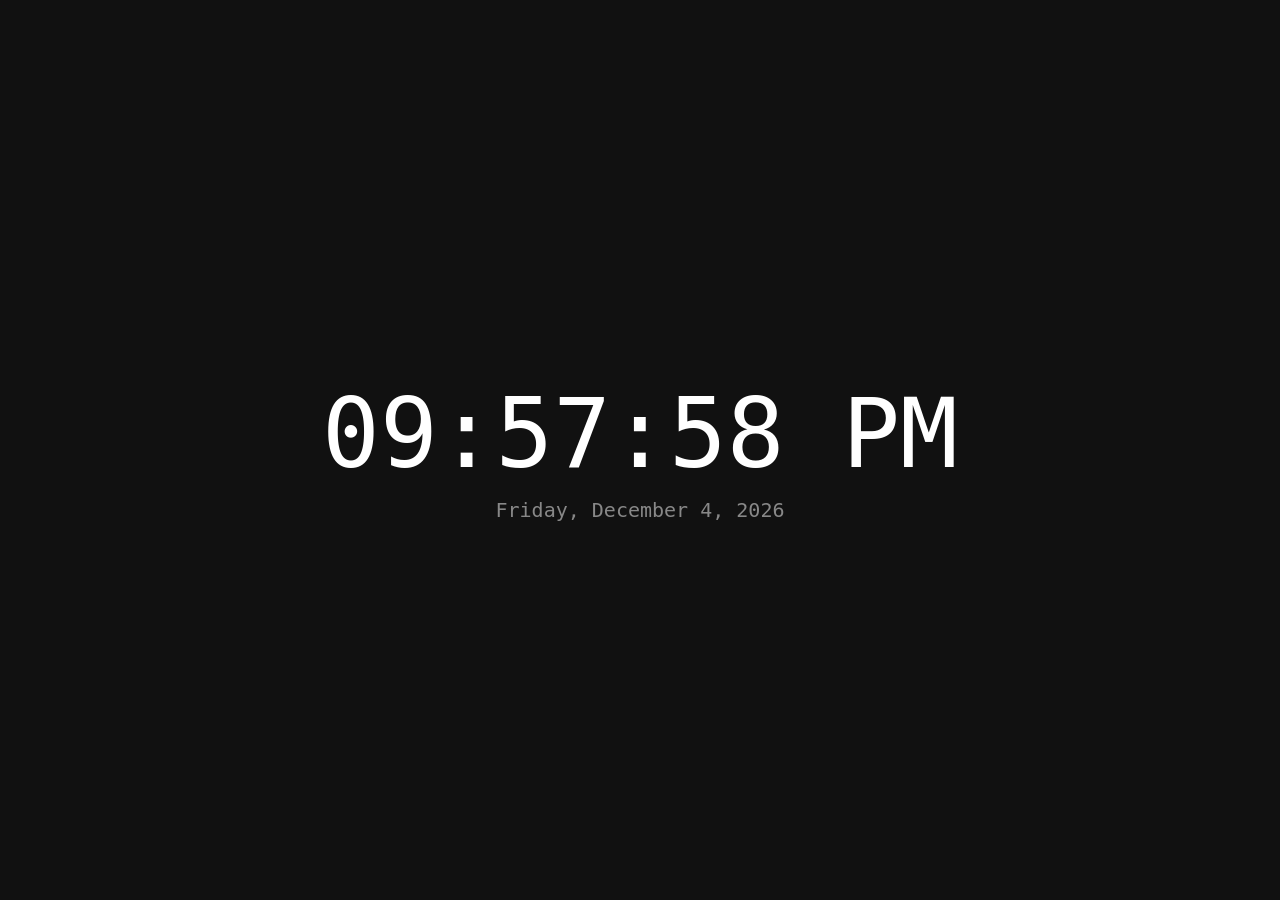
<file: Clock/index.html>
<!DOCTYPE html>
<html lang="en">
<head>
  <meta charset="UTF-8">
  <meta name="viewport" content="width=device-width, initial-scale=1.0">
  <title>Clock</title>
  <link rel="stylesheet" href="style.css">
</head>
<body>
  <div id="time">00:00:00 AM</div>
  <div id="date">Loading...</div>
  <script src="script.js"></script>
</body>
</html>
</file>
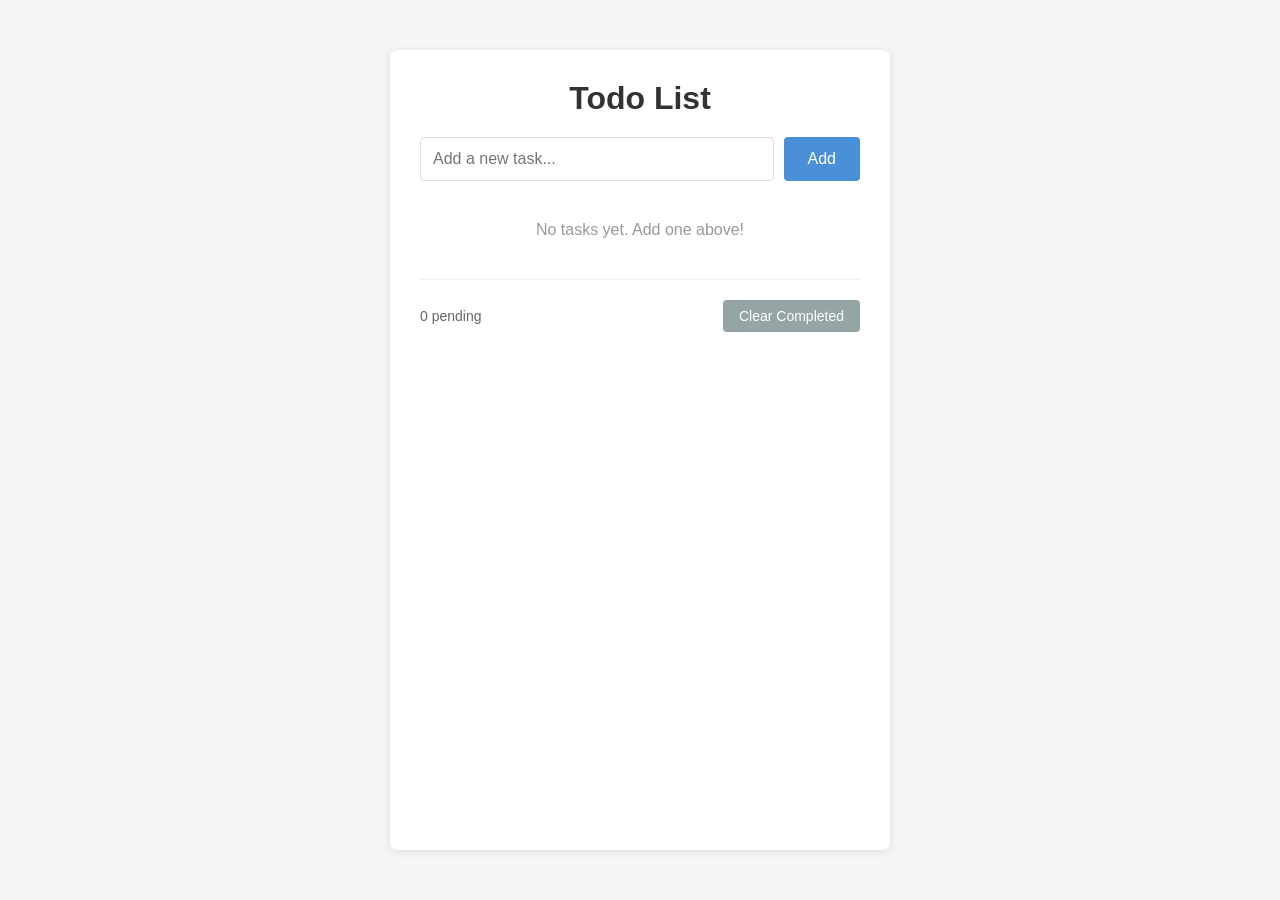
<file: To-do-List/index.html>
<!DOCTYPE html>
<html lang="en">
<head>
    <meta charset="UTF-8">
    <meta name="viewport" content="width=device-width, initial-scale=1.0">
    <title>Todo List</title>
    <link rel="stylesheet" href="style.css">
</head>
<body>
    <div class="container">
        <h1>Todo List</h1>
        <form id="todo-form">
            <input type="text" id="todo-input" placeholder="Add a new task..." required>
            <button type="submit">Add</button>
        </form>
        <ul id="todo-list"></ul>
        <div class="stats">
            <span id="pending-count">0 pending</span>
            <button id="clear-completed">Clear Completed</button>
        </div>
    </div>
    <script src="script.js"></script>
</body>
</html>
</file>
<file: Clock/style.css>
* { margin: 0; padding: 0; box-sizing: border-box; }
body { 
  display: flex; 
  flex-direction: column; 
  align-items: center; 
  justify-content: center; 
  min-height: 100vh; 
  font-family: ui-monospace, SFMono-Regular, Menlo, monospace; 
  background: #111; 
  color: #fff; 
}
#time { font-size: 6rem; font-weight: 300; }
#date { font-size: 1.25rem; font-weight: 300; margin-top: 0.5rem; color: #888; }
</file>
<file: To-do-List/style.css>
* {
    margin: 0;
    padding: 0;
    box-sizing: border-box;
}

body {
    font-family: -apple-system, BlinkMacSystemFont, 'Segoe UI', Roboto, sans-serif;
    background: #f5f5f5;
    min-height: 100vh;
    display: flex;
    justify-content: center;
    padding-top: 50px;
    padding-bottom: 50px;
}

.container {
    background: white;
    width: 100%;
    max-width: 500px;
    padding: 30px;
    border-radius: 8px;
    box-shadow: 0 2px 10px rgba(0, 0, 0, 0.1);
}

h1 {
    color: #333;
    margin-bottom: 20px;
    text-align: center;
}

#todo-form {
    display: flex;
    gap: 10px;
    margin-bottom: 20px;
}

#todo-input {
    flex: 1;
    padding: 12px;
    border: 1px solid #ddd;
    border-radius: 4px;
    font-size: 16px;
}

#todo-input:focus {
    outline: none;
    border-color: #4a90d9;
    box-shadow: 0 0 0 2px rgba(74, 144, 217, 0.2);
}

#todo-form button {
    padding: 12px 24px;
    background: #4a90d9;
    color: white;
    border: none;
    border-radius: 4px;
    font-size: 16px;
    cursor: pointer;
    transition: background 0.2s;
}

#todo-form button:hover {
    background: #357abd;
}

#todo-list {
    list-style: none;
}

.todo-item {
    display: flex;
    align-items: center;
    padding: 12px;
    border-bottom: 1px solid #eee;
    gap: 10px;
}

.todo-item:last-child {
    border-bottom: none;
}

.todo-item.completed .todo-text {
    text-decoration: line-through;
    color: #999;
}

.todo-checkbox {
    width: 20px;
    height: 20px;
    cursor: pointer;
}

.todo-text {
    flex: 1;
    font-size: 16px;
    color: #333;
    word-break: break-word;
}

.delete-btn {
    padding: 6px 12px;
    background: #e74c3c;
    color: white;
    border: none;
    border-radius: 4px;
    cursor: pointer;
    font-size: 14px;
    transition: background 0.2s;
}

.delete-btn:hover {
    background: #c0392b;
}

.stats {
    display: flex;
    justify-content: space-between;
    align-items: center;
    margin-top: 20px;
    padding-top: 20px;
    border-top: 1px solid #eee;
    color: #666;
    font-size: 14px;
}

#clear-completed {
    padding: 8px 16px;
    background: #95a5a6;
    color: white;
    border: none;
    border-radius: 4px;
    cursor: pointer;
    font-size: 14px;
    transition: background 0.2s;
}

#clear-completed:hover {
    background: #7f8c8d;
}

#todo-list:empty::after {
    content: 'No tasks yet. Add one above!';
    display: block;
    text-align: center;
    color: #999;
    padding: 20px;
}
</file>
